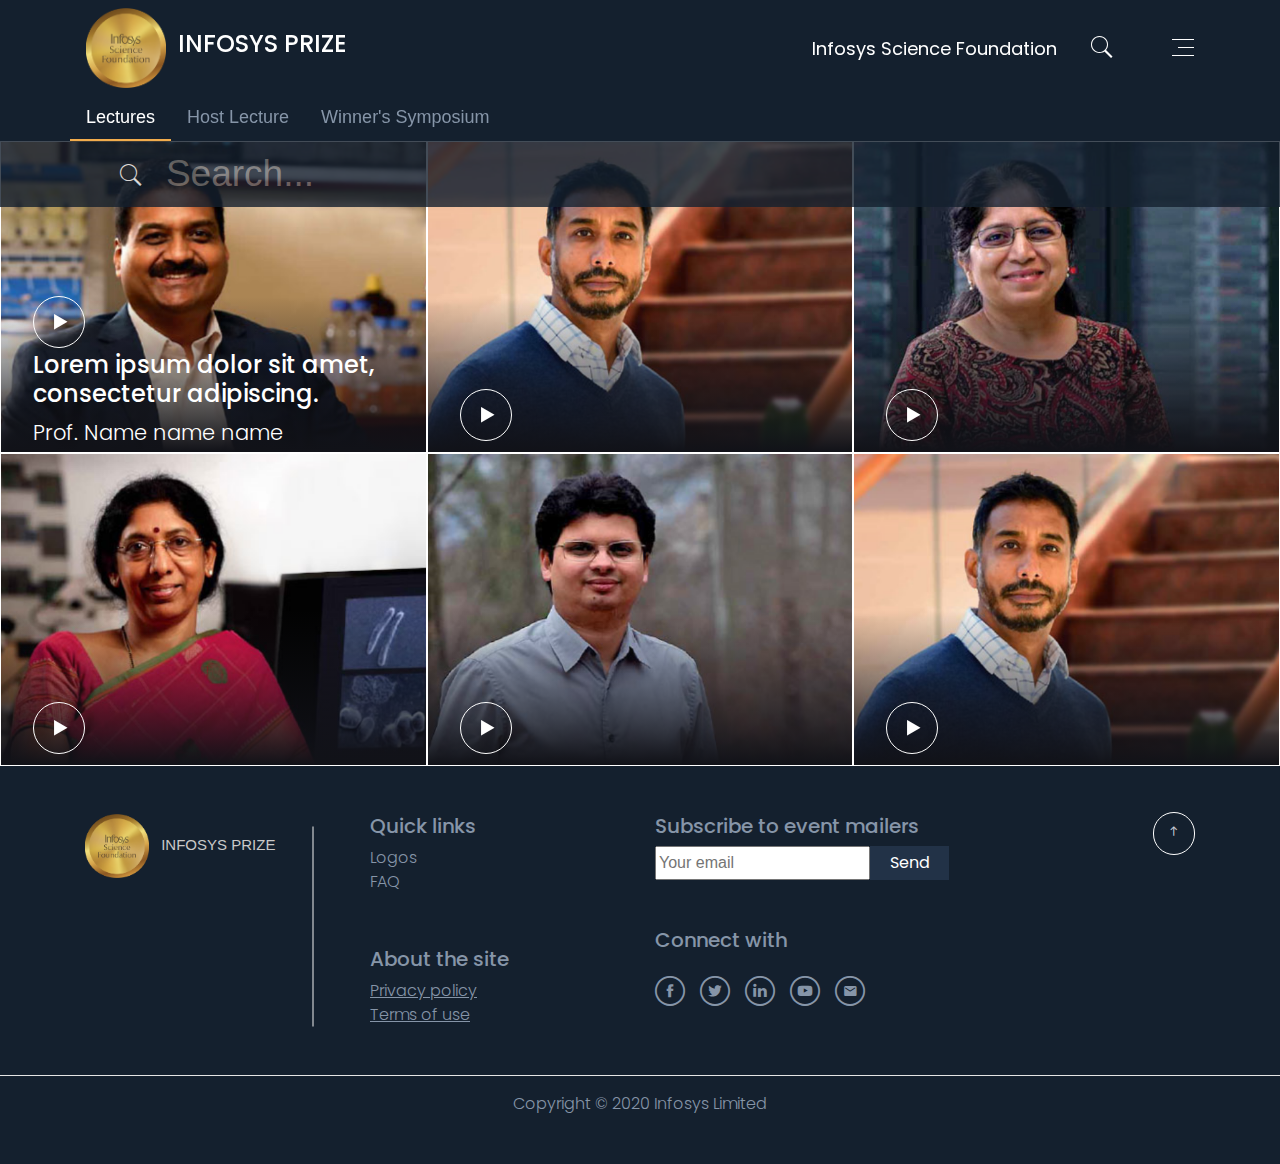
<file: index.html>
<!DOCTYPE html>
<html lang="en">

<head>
    <meta charset="UTF-8">
    <meta http-equiv="X-UA-Compatible" content="IE=edge">
    <meta name="viewport" content="width=device-width, initial-scale=1.0">
    
    <link rel="stylesheet" href="external styles/style.css">
    <link rel="stylesheet" href="https://maxcdn.bootstrapcdn.com/bootstrap/4.0.0/css/bootstrap.min.css"
        integrity="sha384-Gn5384xqQ1aoWXA+058RXPxPg6fy4IWvTNh0E263XmFcJlSAwiGgFAW/dAiS6JXm" crossorigin="anonymous">
    <link rel="stylesheet" href="https://pro.fontawesome.com/releases/v5.10.0/css/all.css"
        integrity="sha384-AYmEC3Yw5cVb3ZcuHtOA93w35dYTsvhLPVnYs9eStHfGJvOvKxVfELGroGkvsg+p" crossorigin="anonymous" />
    <title>Infosys</title>
    <link rel="stylesheet" href="demo.css">
</head>

<body class="body-container">
    <header class="sticky-top">
        <nav class="navbar navbar-expand-sm navbar-dark container">
            <div>
                <img class="images" src="Infosys Science FOUNDATION_ final.png" alt="Infosys logo">
                <span class="text-white pl-2 font-style-1">INFOSYS PRIZE</span>
            </div>
            <button class="navbar-toggler" type="button" data-toggle="collapse" data-target="#collapsibleNavbar">
                <span class="navbar-toggler-icon "></span>
            </button>

            <div class="collapse navbar-collapse" id="collapsibleNavbar">
                <ul class="navbar-nav ml-auto">
                    <li class="nav-item">
                        <a class="nav-link text-white font-style-2" href="#">Infosys Science Foundation</a>
                    </li>
                    <li class="nav-item">
                        <a class="nav-link icon-icons8-search ml-3 mr-5" href="#"></a>
                    </li>
                    <li class="nav-item pt-1 hide">
                        <a class="nav-link hamburger-icon ml-2" href="#"></a>
                    </li>
                </ul>
            </div>
        </nav>
        <ul class="nav nav-tabs navbar-small container">
            <li class="nav-item">
                <a data-toggle="tab" class="nav-link active links-style" href="#tab1">Lectures</a>
            </li>
            <li class="nav-item">
                <a data-toggle="tab" class="nav-link links-style" href="#tab2">Host Lecture</a>
            </li>
            <li class="nav-item">
                <a data-toggle="tab" class="nav-link links-style" href="#tab3">Winner's Symposium</a>
            </li>
        </ul>
        <div class="container-section">
            <div class="transparent-container p-1">
                <a href="#" class="icon-icons8-search search pr-3"></a>
                <input type="search" placeholder="Search..." class="search-style w-50">
            </div>
        </div>
    </header>
    <main class="tab-content">
        <section id="tab1" class="container-seciton tab-pane fade show active">
            <section class="row no-gutters">
                <div class="col-xl-4 col-lg-6 col-md-6 col-sm-12 picture-container-1">
                    <img class="w-100 h-100" src="images/g-mugesh-video.png" alt="g-mugesh-video">
                    <div class="sub-picture-container-1">
                        <a href="#" class="icon-play-icon"></a>
                        <h4 class="mugesh-heading">Lorem ipsum dolor sit amet, consectetur adipiscing.</h4>
                        <p class="sub-mugesh-heading">Prof. Name name name</p>
                    </div>
                    <div
                        class="wraping-content pl-5 pr-5 w-100 d-flex flex-column justify-content-center align-items-center picture-container-2">
                        <h4 class="infosys-heading text-center">Infosys Prize 2019 Winners’ Sympoium</h4>
                        <select name="options" class="w-50 select-options">
                            <option value="editor1">Editor 1</option>
                            <option value="editor2">Editor 2</option>
                            <option value="editor3">Editor 3</option>
                            <option value="editor4">Editor 4</option>
                            <option value="editor5">Editor 5</option>
                            <option value="editor6">Editor 6</option>
                        </select>
                        <p class="infosys-para text-center">In the year 2020, the Infosys Science Foundation introduced
                            a new avenue of sharing knowledge
                            across disciplines called the Winners’ Symposium, to encourage new ideas and innovative
                            collaboration.</p>
                    </div>
                </div>
                <div class="col-xl-4 col-lg-6 col-md-6 col-sm-12 picture-container-1 picture-container-3">
                    <img class="w-100 h-100" src="images/anand-pandian-video.png" alt="sunita-sarawagi-video">
                    <div class="sub-picture-container-3">
                        <a href="#" class="icon-play-icon"></a>
                    </div>
                    <div
                        class="wraping-content pl-5 pr-5 w-100 d-flex flex-column justify-content-center align-items-center picture-container-2">
                        <h4 class="infosys-heading text-center">Infosys Prize 2019 Winners’ Sympoium</h4>
                        <select name="options" class="w-50 select-options">
                            <option value="editor1">Editor 1</option>
                            <option value="editor2">Editor 2</option>
                            <option value="editor3">Editor 3</option>
                            <option value="editor4">Editor 4</option>
                            <option value="editor5">Editor 5</option>
                            <option value="editor6">Editor 6</option>
                        </select>
                        <p class="infosys-para text-center">In the year 2020, the Infosys Science Foundation introduced
                            a new avenue of sharing knowledge
                            across disciplines called the Winners’ Symposium, to encourage new ideas and innovative
                            collaboration.</p>
                    </div>
                </div>
                <div class="col-xl-4 col-lg-6 col-md-6 col-sm-12 picture-container-1 picture-container-3">
                    <img class="w-100 h-100" src="images/sunita-sarawagi-video.png" alt="sunita-sarawagi-video">
                    <div class="sub-picture-container-3">
                        <a href="#" class="icon-play-icon"></a>
                    </div>
                    <div
                        class="wraping-content pl-5 pr-5 w-100 d-flex flex-column justify-content-center align-items-center picture-container-2">
                        <h4 class="infosys-heading text-center">Infosys Prize 2019 Winners’ Sympoium</h4>
                        <select name="options" class="w-50 select-options">
                            <option value="editor1">Editor 1</option>
                            <option value="editor2">Editor 2</option>
                            <option value="editor3">Editor 3</option>
                            <option value="editor4">Editor 4</option>
                            <option value="editor5">Editor 5</option>
                            <option value="editor6">Editor 6</option>
                        </select>
                        <p class="infosys-para text-center">In the year 2020, the Infosys Science Foundation introduced
                            a new avenue of sharing knowledge
                            across disciplines called the Winners’ Symposium, to encourage new ideas and innovative
                            collaboration.</p>
                    </div>
                </div>
                <div class="col-xl-4 col-lg-6 col-md-6 col-sm-12 picture-container-1  picture-container-3">
                    <img class="w-100 h-100" src="images/manjula-reddy-video.png" alt="sunita-sarawagi-video">
                    <div class="sub-picture-container-3">
                        <a href="#" class="icon-play-icon"></a>
                    </div>
                    <div
                        class="wraping-content pl-5 pr-5 w-100 d-flex flex-column justify-content-center align-items-center picture-container-2">
                        <h4 class="infosys-heading text-center">Infosys Prize 2019 Winners’ Sympoium</h4>
                        <select name="options" class="w-50 select-options">
                            <option value="editor1">Editor 1</option>
                            <option value="editor2">Editor 2</option>
                            <option value="editor3">Editor 3</option>
                            <option value="editor4">Editor 4</option>
                            <option value="editor5">Editor 5</option>
                            <option value="editor6">Editor 6</option>
                        </select>
                        <p class="infosys-para text-center">In the year 2020, the Infosys Science Foundation introduced
                            a new avenue of sharing knowledge
                            across disciplines called the Winners’ Symposium, to encourage new ideas and innovative
                            collaboration.</p>
                    </div>
                </div>
                <div class="col-xl-4 col-lg-6 col-md-6 col-sm-12 picture-container-1 picture-container-3">
                    <img class="w-100 h-100" src="images/siddharth-mishra-video.png" alt="sunita-sarawagi-video">
                    <div class="sub-picture-container-3">
                        <a href="#" class="icon-play-icon"></a>
                    </div>
                    <div
                        class="wraping-content pl-5 pr-5 w-100 d-flex flex-column justify-content-center align-items-center picture-container-2">
                        <h4 class="infosys-heading text-center">Infosys Prize 2019 Winners’ Sympoium</h4>
                        <select name="options" class="w-50 select-options">
                            <option value="editor1">Editor 1</option>
                            <option value="editor2">Editor 2</option>
                            <option value="editor3">Editor 3</option>
                            <option value="editor4">Editor 4</option>
                            <option value="editor5">Editor 5</option>
                            <option value="editor6">Editor 6</option>
                        </select>
                        <p class="infosys-para text-center">In the year 2020, the Infosys Science Foundation introduced
                            a new avenue of sharing knowledge
                            across disciplines called the Winners’ Symposium, to encourage new ideas and innovative
                            collaboration.</p>
                    </div>
                </div>
                <div class="col-xl-4 col-lg-6 col-md-6 col-sm-12 picture-container-1 picture-container-3">
                    <img class="w-100 h-100" src="images/anand-pandian-video.png" alt="sunita-sarawagi-video">
                    <div class="sub-picture-container-3">
                        <a href="#" class="icon-play-icon"></a>
                    </div>
                    <div
                        class="wraping-content pl-5 pr-5 w-100 d-flex flex-column justify-content-center align-items-center picture-container-2">
                        <h4 class="infosys-heading text-center">Infosys Prize 2019 Winners’ Sympoium</h4>
                        <select name="options" class="w-50 select-options">
                            <option value="editor1">Editor 1</option>
                            <option value="editor2">Editor 2</option>
                            <option value="editor3">Editor 3</option>
                            <option value="editor4">Editor 4</option>
                            <option value="editor5">Editor 5</option>
                            <option value="editor6">Editor 6</option>
                        </select>
                        <p class="infosys-para text-center">In the year 2020, the Infosys Science Foundation introduced
                            a new avenue of sharing knowledge
                            across disciplines called the Winners’ Symposium, to encourage new ideas and innovative
                            collaboration.</p>
                    </div>
                </div>
            </section>
        </section>
        <section id="tab2" class="container-seciton tab-pane fade">
            <section class="row no-gutters">
                <div class="col-xl-4 col-lg-6 col-md-6 col-sm-12 picture-container-1 order-4">
                    <img class="w-100 h-100" src="images/g-mugesh-video.png" alt="g-mugesh-video">
                    <div class="sub-picture-container-1">
                        <a href="#" class="icon-play-icon"></a>
                        <h4 class="mugesh-heading">Lorem ipsum dolor sit amet, consectetur adipiscing.</h4>
                        <p class="sub-mugesh-heading">Prof. Name name name</p>
                    </div>
                    <div
                        class="wraping-content pl-5 pr-5 w-100 d-flex flex-column justify-content-center align-items-center picture-container-2">
                        <h4 class="infosys-heading text-center">Infosys Prize 2019 Winners’ Sympoium</h4>
                        <select name="options" class="w-50 select-options">
                            <option value="editor1">Editor 1</option>
                            <option value="editor2">Editor 2</option>
                            <option value="editor3">Editor 3</option>
                            <option value="editor4">Editor 4</option>
                            <option value="editor5">Editor 5</option>
                            <option value="editor6">Editor 6</option>
                        </select>
                        <p class="infosys-para text-center">In the year 2020, the Infosys Science Foundation introduced
                            a new avenue of sharing knowledge
                            across disciplines called the Winners’ Symposium, to encourage new ideas and innovative
                            collaboration.</p>
                    </div>
                </div>
                <div class="col-xl-4 col-lg-6 col-md-6 col-sm-12 picture-container-1  picture-container-3 order-5">
                    <img class="w-100 h-100" src="images/manjula-reddy-video.png" alt="sunita-sarawagi-video">
                    <div class="sub-picture-container-3">
                        <a href="#" class="icon-play-icon"></a>
                    </div>
                    <div
                        class="wraping-content pl-5 pr-5 w-100 d-flex flex-column justify-content-center align-items-center picture-container-2">
                        <h4 class="infosys-heading text-center">Infosys Prize 2019 Winners’ Sympoium</h4>
                        <select name="options" class="w-50 select-options">
                            <option value="editor1">Editor 1</option>
                            <option value="editor2">Editor 2</option>
                            <option value="editor3">Editor 3</option>
                            <option value="editor4">Editor 4</option>
                            <option value="editor5">Editor 5</option>
                            <option value="editor6">Editor 6</option>
                        </select>
                        <p class="infosys-para text-center">In the year 2020, the Infosys Science Foundation introduced
                            a new avenue of sharing knowledge
                            across disciplines called the Winners’ Symposium, to encourage new ideas and innovative
                            collaboration.</p>
                    </div>
                </div>
                <div class="col-xl-4 col-lg-6 col-md-6 col-sm-12 picture-container-1 picture-container-3 order-1">
                    <img class="w-100 h-100" src="images/sunita-sarawagi-video.png" alt="sunita-sarawagi-video">
                    <div class="sub-picture-container-3">
                        <a href="#" class="icon-play-icon"></a>
                    </div>
                    <div
                        class="wraping-content pl-5 pr-5 w-100 d-flex flex-column justify-content-center align-items-center picture-container-2">
                        <h4 class="infosys-heading text-center">Infosys Prize 2019 Winners’ Sympoium</h4>
                        <select name="options" class="w-50 select-options">
                            <option value="editor1">Editor 1</option>
                            <option value="editor2">Editor 2</option>
                            <option value="editor3">Editor 3</option>
                            <option value="editor4">Editor 4</option>
                            <option value="editor5">Editor 5</option>
                            <option value="editor6">Editor 6</option>
                        </select>
                        <p class="infosys-para text-center">In the year 2020, the Infosys Science Foundation introduced
                            a new avenue of sharing knowledge
                            across disciplines called the Winners’ Symposium, to encourage new ideas and innovative
                            collaboration.</p>
                    </div>
                </div>
                <div class="col-xl-4 col-lg-6 col-md-6 col-sm-12 picture-container-1  picture-container-3 order-5">
                    <img class="w-100 h-100" src="images/manjula-reddy-video.png" alt="sunita-sarawagi-video">
                    <div class="sub-picture-container-3">
                        <a href="#" class="icon-play-icon"></a>
                    </div>
                    <div
                        class="wraping-content pl-5 pr-5 w-100 d-flex flex-column justify-content-center align-items-center picture-container-2">
                        <h4 class="infosys-heading text-center">Infosys Prize 2019 Winners’ Sympoium</h4>
                        <select name="options" class="w-50 select-options">
                            <option value="editor1">Editor 1</option>
                            <option value="editor2">Editor 2</option>
                            <option value="editor3">Editor 3</option>
                            <option value="editor4">Editor 4</option>
                            <option value="editor5">Editor 5</option>
                            <option value="editor6">Editor 6</option>
                        </select>
                        <p class="infosys-para text-center">In the year 2020, the Infosys Science Foundation introduced
                            a new avenue of sharing knowledge
                            across disciplines called the Winners’ Symposium, to encourage new ideas and innovative
                            collaboration.</p>
                    </div>
                </div>
                <div class="col-xl-4 col-lg-6 col-md-6 col-sm-12 picture-container-1 picture-container-3 order-3">
                    <img class="w-100 h-100" src="images/siddharth-mishra-video.png" alt="sunita-sarawagi-video">
                    <div class="sub-picture-container-3">
                        <a href="#" class="icon-play-icon"></a>
                    </div>
                    <div
                        class="wraping-content pl-5 pr-5 w-100 d-flex flex-column justify-content-center align-items-center picture-container-2">
                        <h4 class="infosys-heading text-center">Infosys Prize 2019 Winners’ Sympoium</h4>
                        <select name="options" class="w-50 select-options">
                            <option value="editor1">Editor 1</option>
                            <option value="editor2">Editor 2</option>
                            <option value="editor3">Editor 3</option>
                            <option value="editor4">Editor 4</option>
                            <option value="editor5">Editor 5</option>
                            <option value="editor6">Editor 6</option>
                        </select>
                        <p class="infosys-para text-center">In the year 2020, the Infosys Science Foundation introduced
                            a new avenue of sharing knowledge
                            across disciplines called the Winners’ Symposium, to encourage new ideas and innovative
                            collaboration.</p>
                    </div>
                </div>
                <div class="col-xl-4 col-lg-6 col-md-6 col-sm-12 picture-container-1 picture-container-3 order-2">
                    <img class="w-100 h-100" src="images/anand-pandian-video.png" alt="sunita-sarawagi-video">
                    <div class="sub-picture-container-3">
                        <a href="#" class="icon-play-icon"></a>
                    </div>
                    <div
                        class="wraping-content pl-5 pr-5 w-100 d-flex flex-column justify-content-center align-items-center picture-container-2">
                        <h4 class="infosys-heading text-center">Infosys Prize 2019 Winners’ Sympoium</h4>
                        <select name="options" class="w-50 select-options">
                            <option value="editor1">Editor 1</option>
                            <option value="editor2">Editor 2</option>
                            <option value="editor3">Editor 3</option>
                            <option value="editor4">Editor 4</option>
                            <option value="editor5">Editor 5</option>
                            <option value="editor6">Editor 6</option>
                        </select>
                        <p class="infosys-para text-center">In the year 2020, the Infosys Science Foundation introduced
                            a new avenue of sharing knowledge
                            across disciplines called the Winners’ Symposium, to encourage new ideas and innovative
                            collaboration.</p>
                    </div>
                </div>
            </section>
        </section>
        <section id="tab3" class="container-seciton tab-pane fade">
            <section class="row no-gutters">
                <div class="col-xl-4 col-lg-6 col-md-6 col-sm-12 picture-container-1 order-5">
                    <img class="w-100 h-100" src="images/g-mugesh-video.png" alt="g-mugesh-video">
                    <div class="sub-picture-container-1">
                        <a href="#" class="icon-play-icon"></a>
                        <h4 class="mugesh-heading">Lorem ipsum dolor sit amet, consectetur adipiscing.</h4>
                        <p class="sub-mugesh-heading">Prof. Name name name</p>
                    </div>
                    <div class="wraping-content pl-5 pr-5 w-100 d-flex flex-column justify-content-center align-items-center picture-container-2">
                        <h4 class="infosys-heading text-center">Infosys Prize 2019 Winners’ Sympoium</h4>
                        <select name="options" class="w-50 select-options">
                            <option value="editor1">Editor 1</option>
                            <option value="editor2">Editor 2</option>
                            <option value="editor3">Editor 3</option>
                            <option value="editor4">Editor 4</option>
                            <option value="editor5">Editor 5</option>
                            <option value="editor6">Editor 6</option>
                        </select>
                        <p class="infosys-para text-center">In the year 2020, the Infosys Science Foundation introduced
                            a new avenue of sharing knowledge
                            across disciplines called the Winners’ Symposium, to encourage new ideas and innovative
                            collaboration.</p>
                    </div>
                </div>
                <div class="col-xl-4 col-lg-6 col-md-6 col-sm-12 picture-container-1 order-6 picture-container-3">
                    <img class="w-100 h-100" src="images/manjula-reddy-video.png" alt="sunita-sarawagi-video">
                    <div class="sub-picture-container-3">
                        <a href="#" class="icon-play-icon"></a>
                    </div>
                    <div
                        class="wraping-content pl-5 pr-5 w-100 d-flex flex-column justify-content-center align-items-center picture-container-2">
                        <h4 class="infosys-heading text-center">Infosys Prize 2019 Winners’ Sympoium</h4>
                        <select name="options" class="w-50 select-options">
                            <option value="editor1">Editor 1</option>
                            <option value="editor2">Editor 2</option>
                            <option value="editor3">Editor 3</option>
                            <option value="editor4">Editor 4</option>
                            <option value="editor5">Editor 5</option>
                            <option value="editor6">Editor 6</option>
                        </select>
                        <p class="infosys-para text-center">In the year 2020, the Infosys Science Foundation introduced
                            a new avenue of sharing knowledge
                            across disciplines called the Winners’ Symposium, to encourage new ideas and innovative
                            collaboration.</p>
                    </div>
                </div>
                <div class="col-xl-4 col-lg-6 col-md-6 col-sm-12 picture-container-1 order-1 picture-container-3">
                    <img class="w-100 h-100" src="images/sunita-sarawagi-video.png" alt="sunita-sarawagi-video">
                    <div class="sub-picture-container-3">
                        <a href="#" class="icon-play-icon"></a>
                    </div>
                    <div
                        class="wraping-content pl-5 pr-5 w-100 d-flex flex-column justify-content-center align-items-center picture-container-2">
                        <h4 class="infosys-heading text-center">Infosys Prize 2019 Winners’ Sympoium</h4>
                        <select name="options" class="w-50 select-options">
                            <option value="editor1">Editor 1</option>
                            <option value="editor2">Editor 2</option>
                            <option value="editor3">Editor 3</option>
                            <option value="editor4">Editor 4</option>
                            <option value="editor5">Editor 5</option>
                            <option value="editor6">Editor 6</option>
                        </select>
                        <p class="infosys-para text-center">In the year 2020, the Infosys Science Foundation introduced
                            a new avenue of sharing knowledge
                            across disciplines called the Winners’ Symposium, to encourage new ideas and innovative
                            collaboration.</p>
                    </div>
                </div>
                <div class="col-xl-4 col-lg-6 col-md-6 col-sm-12 picture-container-1 order-6 picture-container-3">
                    <img class="w-100 h-100" src="images/manjula-reddy-video.png" alt="sunita-sarawagi-video">
                    <div class="sub-picture-container-3">
                        <a href="#" class="icon-play-icon"></a>
                    </div>
                    <div
                        class="wraping-content pl-5 pr-5 w-100 d-flex flex-column justify-content-center align-items-center picture-container-2">
                        <h4 class="infosys-heading text-center">Infosys Prize 2019 Winners’ Sympoium</h4>
                        <select name="options" class="w-50 select-options">
                            <option value="editor1">Editor 1</option>
                            <option value="editor2">Editor 2</option>
                            <option value="editor3">Editor 3</option>
                            <option value="editor4">Editor 4</option>
                            <option value="editor5">Editor 5</option>
                            <option value="editor6">Editor 6</option>
                        </select>
                        <p class="infosys-para text-center">In the year 2020, the Infosys Science Foundation introduced
                            a new avenue of sharing knowledge
                            across disciplines called the Winners’ Symposium, to encourage new ideas and innovative
                            collaboration.</p>
                    </div>
                </div>
                <div class="col-xl-4 col-lg-6 col-md-6 col-sm-12 picture-container-1 order-2 picture-container-3">
                    <img class="w-100 h-100" src="images/siddharth-mishra-video.png" alt="sunita-sarawagi-video">
                    <div class="sub-picture-container-3">
                        <a href="#" class="icon-play-icon"></a>
                    </div>
                    <div
                        class="wraping-content pl-5 pr-5 w-100 d-flex flex-column justify-content-center align-items-center picture-container-2">
                        <h4 class="infosys-heading text-center">Infosys Prize 2019 Winners’ Sympoium</h4>
                        <select name="options" class="w-50 select-options">
                            <option value="editor1">Editor 1</option>
                            <option value="editor2">Editor 2</option>
                            <option value="editor3">Editor 3</option>
                            <option value="editor4">Editor 4</option>
                            <option value="editor5">Editor 5</option>
                            <option value="editor6">Editor 6</option>
                        </select>
                        <p class="infosys-para text-center">In the year 2020, the Infosys Science Foundation introduced
                            a new avenue of sharing knowledge
                            across disciplines called the Winners’ Symposium, to encourage new ideas and innovative
                            collaboration.</p>
                    </div>
                </div>
                <div class="col-xl-4 col-lg-6 col-md-6 col-sm-12 picture-container-1 order-4 picture-container-3">
                    <img class="w-100 h-100" src="images/anand-pandian-video.png" alt="sunita-sarawagi-video">
                    <div class="sub-picture-container-3">
                        <a href="#" class="icon-play-icon"></a>
                    </div>
                    <div
                        class="wraping-content pl-5 pr-5 w-100 d-flex flex-column justify-content-center align-items-center picture-container-2">
                        <h4 class="infosys-heading text-center">Infosys Prize 2019 Winners’ Sympoium</h4>
                        <select name="options" class="w-50 select-options">
                            <option value="editor1">Editor 1</option>
                            <option value="editor2">Editor 2</option>
                            <option value="editor3">Editor 3</option>
                            <option value="editor4">Editor 4</option>
                            <option value="editor5">Editor 5</option>
                            <option value="editor6">Editor 6</option>
                        </select>
                        <p class="infosys-para text-center">In the year 2020, the Infosys Science Foundation introduced
                            a new avenue of sharing knowledge
                            across disciplines called the Winners’ Symposium, to encourage new ideas and innovative
                            collaboration.</p>
                    </div>
                </div>
            </section>
        </section>
        </section>
    </main>
    <footer class="mt-5 mb-5">
        <section class="container">
            <section class="row">
                <div class="col-xl-3 col-lg-3 col-md-6 col-sm-12 col-xs-12 line-container spacing-style">
                    <img class="w-25 footer-animation" src="Infosys Science FOUNDATION_ final.png" alt="footer-image">
                    <span class="footer-logo-head pl-2">INFOSYS PRIZE</span>
                    <hr class="hr-line-1">
                </div>
                <section
                    class="col-xl-3 col-lg-3 col-md-6 col-sm-12 col-xs-12 d-flex flex-column justify-content-between spacing-style">
                    <div class="d-flex flex-column">
                        <h4 class="links-heading">Quick links</h4>
                        <a href="#" class="infosys-links">Logos</a>
                        <a href="#" class="infosys-links">FAQ</a>
                    </div>
                    <div class="pt-5">
                        <h4 class="links-heading">About the site</h4>
                        <div class="d-flex flex-column">
                            <a href="#" class="infosys-links extra-links">Privacy policy</a>
                            <a href="#" class="infosys-links extra-links">Terms of use</a>
                        </div>
                    </div>
                </section>
                <section class="col-xl-4 col-lg-4 col-md-6 col-sm-12 col-xs-12 d-flex flex-column spacing-style">
                    <div>
                        <h4 class="links-heading">Subscribe to event mailers</h4>
                        <div class="d-flex subscribe">
                            <input class="input-style" type="email" placeholder="Your email">
                            <button class="button-link">Send</button>
                        </div>
                    </div>
                    <div class="pt-5">
                        <h4 class="links-heading">Connect with</h4>
                        <ul class="subscribe d-flex pt-3 pt-sm-3">
                            <li class="icons-style"><a href="#" class="icon-facebook icons"></a></li>
                            <li class="icons-style"><a href="#" class="icon-twitter icons"></a></li>
                            <li class="icons-style"><a href="#" class="icon-LinkedIn icons"></a></li>
                            <li class="icons-style"><a href="#" class="icon-youtube icons"></a></li>
                            <li class="icons-style"><a href="#" class="icon-email icons"></a></li>
                        </ul>
                    </div>
                </section>
                <div class="col-xl-2 col-lg-2 col-md-6 col-sm-12 col-xs-12 d-flex justify-content-end spacing-style">
                    <a href="#" class="icon-up-arrow"></a>
                </div>
            </section>
        </section>
        <section class="container-section mt-5">
            <hr class="hr-line-2">
            <div class="d-flex justify-content-center">
                <span class="copytights">Copyright &copy; 2020 Infosys Limited</span>
            </div>
        </section>
    </footer>
    <script src="https://code.jquery.com/jquery-3.2.1.slim.min.js"
        integrity="sha384-KJ3o2DKtIkvYIK3UENzmM7KCkRr/rE9/Qpg6aAZGJwFDMVNA/GpGFF93hXpG5KkN"
        crossorigin="anonymous"></script>
    <script src="https://cdnjs.cloudflare.com/ajax/libs/popper.js/1.12.9/umd/popper.min.js"
        integrity="sha384-ApNbgh9B+Y1QKtv3Rn7W3mgPxhU9K/ScQsAP7hUibX39j7fakFPskvXusvfa0b4Q"
        crossorigin="anonymous"></script>
    <script src="https://maxcdn.bootstrapcdn.com/bootstrap/4.0.0/js/bootstrap.min.js"
        integrity="sha384-JZR6Spejh4U02d8jOt6vLEHfe/JQGiRRSQQxSfFWpi1MquVdAyjUar5+76PVCmYl"
        crossorigin="anonymous"></script>
</body>

</html>
</file>
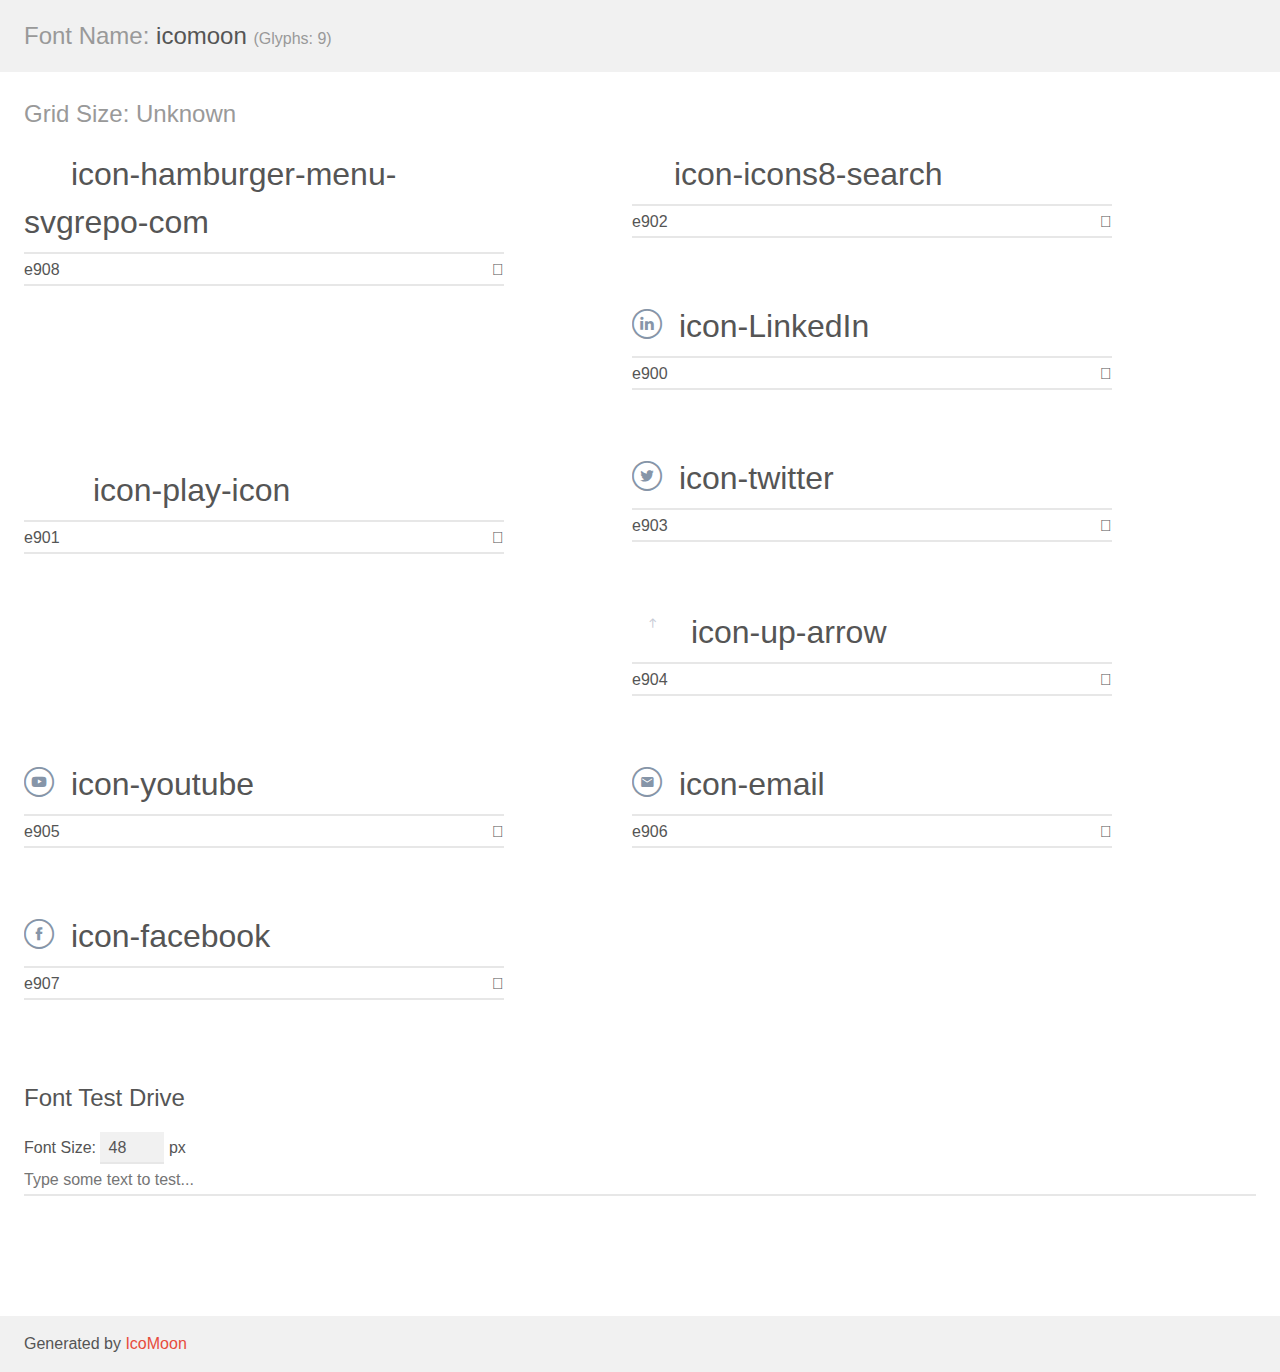
<file: external styles/demo.html>
<!doctype html>
<html>
<head>
    <meta charset="utf-8">
    <title>IcoMoon Demo</title>
    <meta name="description" content="An Icon Font Generated By IcoMoon.io">
    <meta name="viewport" content="width=device-width, initial-scale=1">
    <link rel="stylesheet" href="demo-files/demo.css">
    <link rel="stylesheet" href="style.css"></head>
<body>
    <div class="bgc1 clearfix">
        <h1 class="mhmm mvm"><span class="fgc1">Font Name:</span> icomoon <small class="fgc1">(Glyphs:&nbsp;9)</small></h1>
    </div>
    <div class="clearfix mhl ptl">
        <h1 class="mvm mtn fgc1">Grid Size: Unknown</h1>
        <div class="glyph fs1">
            <div class="clearfix bshadow0 pbs">
                <span class="icon-hamburger-menu-svgrepo-com"></span>
                <span class="mls"> icon-hamburger-menu-svgrepo-com</span>
            </div>
            <fieldset class="fs0 size1of1 clearfix hidden-false">
                <input type="text" readonly value="e908" class="unit size1of2" />
                <input type="text" maxlength="1" readonly value="&#xe908;" class="unitRight size1of2 talign-right" />
            </fieldset>
            <div class="fs0 bshadow0 clearfix hidden-true">
                <span class="unit pvs fgc1">liga: </span>
                <input type="text" readonly value="" class="liga unitRight" />
            </div>
        </div>
        <div class="glyph fs1">
            <div class="clearfix bshadow0 pbs">
                <span class="icon-icons8-search"></span>
                <span class="mls"> icon-icons8-search</span>
            </div>
            <fieldset class="fs0 size1of1 clearfix hidden-false">
                <input type="text" readonly value="e902" class="unit size1of2" />
                <input type="text" maxlength="1" readonly value="&#xe902;" class="unitRight size1of2 talign-right" />
            </fieldset>
            <div class="fs0 bshadow0 clearfix hidden-true">
                <span class="unit pvs fgc1">liga: </span>
                <input type="text" readonly value="" class="liga unitRight" />
            </div>
        </div>
        <div class="glyph fs1">
            <div class="clearfix bshadow0 pbs">
                <span class="icon-LinkedIn"></span>
                <span class="mls"> icon-LinkedIn</span>
            </div>
            <fieldset class="fs0 size1of1 clearfix hidden-false">
                <input type="text" readonly value="e900" class="unit size1of2" />
                <input type="text" maxlength="1" readonly value="&#xe900;" class="unitRight size1of2 talign-right" />
            </fieldset>
            <div class="fs0 bshadow0 clearfix hidden-true">
                <span class="unit pvs fgc1">liga: </span>
                <input type="text" readonly value="" class="liga unitRight" />
            </div>
        </div>
        <div class="glyph fs1">
            <div class="clearfix bshadow0 pbs">
                <span class="icon-play-icon"></span>
                <span class="mls"> icon-play-icon</span>
            </div>
            <fieldset class="fs0 size1of1 clearfix hidden-false">
                <input type="text" readonly value="e901" class="unit size1of2" />
                <input type="text" maxlength="1" readonly value="&#xe901;" class="unitRight size1of2 talign-right" />
            </fieldset>
            <div class="fs0 bshadow0 clearfix hidden-true">
                <span class="unit pvs fgc1">liga: </span>
                <input type="text" readonly value="" class="liga unitRight" />
            </div>
        </div>
        <div class="glyph fs1">
            <div class="clearfix bshadow0 pbs">
                <span class="icon-twitter"></span>
                <span class="mls"> icon-twitter</span>
            </div>
            <fieldset class="fs0 size1of1 clearfix hidden-false">
                <input type="text" readonly value="e903" class="unit size1of2" />
                <input type="text" maxlength="1" readonly value="&#xe903;" class="unitRight size1of2 talign-right" />
            </fieldset>
            <div class="fs0 bshadow0 clearfix hidden-true">
                <span class="unit pvs fgc1">liga: </span>
                <input type="text" readonly value="" class="liga unitRight" />
            </div>
        </div>
        <div class="glyph fs1">
            <div class="clearfix bshadow0 pbs">
                <span class="icon-up-arrow"></span>
                <span class="mls"> icon-up-arrow</span>
            </div>
            <fieldset class="fs0 size1of1 clearfix hidden-false">
                <input type="text" readonly value="e904" class="unit size1of2" />
                <input type="text" maxlength="1" readonly value="&#xe904;" class="unitRight size1of2 talign-right" />
            </fieldset>
            <div class="fs0 bshadow0 clearfix hidden-true">
                <span class="unit pvs fgc1">liga: </span>
                <input type="text" readonly value="" class="liga unitRight" />
            </div>
        </div>
        <div class="glyph fs1">
            <div class="clearfix bshadow0 pbs">
                <span class="icon-youtube"></span>
                <span class="mls"> icon-youtube</span>
            </div>
            <fieldset class="fs0 size1of1 clearfix hidden-false">
                <input type="text" readonly value="e905" class="unit size1of2" />
                <input type="text" maxlength="1" readonly value="&#xe905;" class="unitRight size1of2 talign-right" />
            </fieldset>
            <div class="fs0 bshadow0 clearfix hidden-true">
                <span class="unit pvs fgc1">liga: </span>
                <input type="text" readonly value="" class="liga unitRight" />
            </div>
        </div>
        <div class="glyph fs1">
            <div class="clearfix bshadow0 pbs">
                <span class="icon-email"></span>
                <span class="mls"> icon-email</span>
            </div>
            <fieldset class="fs0 size1of1 clearfix hidden-false">
                <input type="text" readonly value="e906" class="unit size1of2" />
                <input type="text" maxlength="1" readonly value="&#xe906;" class="unitRight size1of2 talign-right" />
            </fieldset>
            <div class="fs0 bshadow0 clearfix hidden-true">
                <span class="unit pvs fgc1">liga: </span>
                <input type="text" readonly value="" class="liga unitRight" />
            </div>
        </div>
        <div class="glyph fs1">
            <div class="clearfix bshadow0 pbs">
                <span class="icon-facebook"></span>
                <span class="mls"> icon-facebook</span>
            </div>
            <fieldset class="fs0 size1of1 clearfix hidden-false">
                <input type="text" readonly value="e907" class="unit size1of2" />
                <input type="text" maxlength="1" readonly value="&#xe907;" class="unitRight size1of2 talign-right" />
            </fieldset>
            <div class="fs0 bshadow0 clearfix hidden-true">
                <span class="unit pvs fgc1">liga: </span>
                <input type="text" readonly value="" class="liga unitRight" />
            </div>
        </div>
    </div>

    <!--[if gt IE 8]><!-->
    <div class="mhl clearfix mbl">
        <h1>Font Test Drive</h1>
        <label>
            Font Size: <input id="fontSize" type="number" class="textbox0 mbm"
            min="8" value="48" />
            px
        </label>
        <input id="testText" type="text" class="phl size1of1 mvl"
        placeholder="Type some text to test..." value=""/>
        <div id="testDrive" class="icon-" style="font-family: icomoon">&nbsp;
        </div>
    </div>
    <!--<![endif]-->
    <div class="bgc1 clearfix">
        <p class="mhl">Generated by <a href="https://icomoon.io/app">IcoMoon</a></p>
    </div>

    <script src="demo-files/demo.js"></script>
</body>
</html>
</file>
<file: external styles/style.css>
@font-face {
  font-family: 'icomoon';
  src:  url('fonts/icomoon.eot?7gkve3');
  src:  url('fonts/icomoon.eot?7gkve3#iefix') format('embedded-opentype'),
    url('fonts/icomoon.ttf?7gkve3') format('truetype'),
    url('fonts/icomoon.woff?7gkve3') format('woff'),
    url('fonts/icomoon.svg?7gkve3#icomoon') format('svg');
  font-weight: normal;
  font-style: normal;
  font-display: block;
}

[class^="icon-"], [class*=" icon-"] {
  /* use !important to prevent issues with browser extensions that change fonts */
  font-family: 'icomoon' !important;
  speak: never;
  font-style: normal;
  font-weight: normal;
  font-variant: normal;
  text-transform: none;
  line-height: 1;

  /* Better Font Rendering =========== */
  -webkit-font-smoothing: antialiased;
  -moz-osx-font-smoothing: grayscale;
}

.icon-hamburger-menu-svgrepo-com:before {
  content: "\e908";
  color: #fff;
  font-size: 30px;
}
.icon-hamburger-menu-svgrepo-com:hover{
  text-decoration: none;
}
.icon-icons8-search:before {
  content: "\e902";
  font-size: 25px;
  color: #fff;
  transition-duration: 1s;
}
.icon-icons8-search:hover::before{
  text-decoration: none;
  color: #F1AC4D !important;
}
.icon-LinkedIn:before {
  content: "\e900";
  color: #8695a8;
  font-size: 30px;
}
.icon-play-icon:before {
  content: "\e901";
  color: #fff;
  border: #fff 1px solid;
  font-size: 50px;
  border-radius: 50px;
}
.icon-play-icon:hover{
  background-color: #F1AC4D;
  content: "\e901";
  color: #fff;
  font-size: 50px;
  border-radius: 50px;
  cursor: pointer;
  text-decoration: none;
}
.icon-twitter:before {
  content: "\e903";
  color: #8695a8;
  font-size: 30px;
}
.icon-up-arrow:before {
  content: "\e904";
  color: #c7cbd6;
  font-size: 40px;
  border: #fff 1px solid;
  border-radius: 50px;
}
.icon-up-arrow:hover{
  text-decoration: none;
}
.icon-youtube:before {
  content: "\e905";
  color: #8695a8;
  font-size: 30px;
}
.icon-email:before {
  content: "\e906";
  color: #8695a8;
  font-size: 30px;
}
.icon-facebook:before {
  content: "\e907";
  color: #8695a8;
  font-size: 30px;
}

@media screen and (max-width:320px) {
  .icon-play-icon:before{
    font-size: 30px;
  }
  .icon-icons8-search:before{
    font-size: 20px;
  }
}
</file>
<file: demo.css>
@font-face {
    font-family: "poppins-medium";
    src: url("Poppins/Poppins-Medium.ttf");
}
@font-face {
    font-family: "poppins-regular";
    src: url('Poppins/Poppins-Regular.ttf');
}
@font-face {
    font-family: "poppins-light";
    src: url('Poppins/Poppins-Light.ttf');
}
@font-face {
    font-family: "poppins-semibold";
    src: url('Poppins/Poppins-SemiBold.ttf');
}
.body-container{
    background-color: #14202E;
    margin: 0px;
}
.font-style-1{
    font-family: "poppins-medium";
    font-size: 24px;
}
.font-style-2{
    font-family: "poppins-regular";
    font-size: 18px;
    transition-duration: .2s;
}
.font-style-2:hover{
    color: orange !important;
}
.container-seciton {
    width: 100%;
}
.hamburger-icon{
    border-bottom: #FFFFFF 1px solid;
    position: relative;
    width: 15px;
    transition-duration: 1s;
}
.hamburger-icon::before{
    position: absolute;
    content: "";
    width: 22px;
    right: 0;
    border-top: #FFFFFF 1px solid;
    transition-duration: 1s;
}
.hamburger-icon::after{
    position: absolute;
    content: "";
    width: 22px;
    top: 24px;
    right: 0;
    border-bottom: #FFFFFF 1px solid;
    transition-duration: 1s;
}
.hamburger-icon:hover{
    border-bottom: orange 1px solid;
}
.hamburger-icon:hover::before{
    border-top: orange 1px solid;
}
.hamburger-icon:hover::after{
    border-bottom: orange 1px solid;
}
.images{
    width: 80px;
    height: 80px;
}
.links-style{
    color: #8695A8;
    font-size: 18px;
    
}
.links-style:hover{
    color: #FFFFFF;
    text-decoration: none;
    transition-duration: .1s;
}
/* .nav-link.active{
    border-top: #FFFFFF;
    border-left: #FFFFFF;
    border-right: #FFFFFF;
    border-bottom: #F1AC4D 2px solid;
} */
.nav-tabs{
    border-bottom: none;
}
.nav-tabs .nav-link{
    border: none;
}
.nav-tabs .nav-item.show .nav-link, .nav-tabs .nav-link.active {
    color: #FFFFFF;
    text-decoration: none;
    border-bottom: 3px solid #F1AC4D;
    background-color: transparent;
}

.transparent-container{
    position: absolute;
    content: "";
    top:100%;
    z-index: 2;
    background-color: #14202E;
    opacity: 0.8;
    width: 100%;
}
.search-style{
    color: #C7CBD6;
    font-size: 37px;
    border-width: 0px;
    background-color: transparent;
    position: relative;
}
.search{
    padding-left: 9%;
}
.search:hover{
    text-decoration: none;
}
.wrap-styling{
    position: absolute;
    top: -20%;
    left: 0;
    bottom: 0;
    z-index: 6;
}

/* body css */
.picture-container-1{
    position: relative;
    border: #FFFFFF 1px solid;
}
.picture-container-1::before{
    background-image: linear-gradient(rgb(31,37,61,0),rgb(17, 18, 24,1));
    position: absolute;
    content: "";
    top: 50%;
    width: 100%;
    bottom: 0;
    left: 0;
    width: 100%;
    height: 50%;
}
.sub-picture-container-1{
    position: absolute;
    top: 50%;
    left: 0%;
    padding-left: 32px;
}
.mugesh-heading{
    color: #FFFFFF;
    font-size: 24px;
    font-family: "poppins-medium";
}
.sub-mugesh-heading{
    color: #FFFFFF;
    font-size: 21px;
    font-family: "poppins-light";
}
.picture-container-2{
    background-color: #223247;
}
.infosys-heading{
    color: #FFFFFF;
    font-size: 34px;
    font-family: "poppins-semibold";
}
.select-options{
    background-color: transparent;
    color: #FFFFFF;
    font-size: 18px;
    border-top: transparent;
    border-left: transparent;
    border-right: transparent;
    cursor: pointer;
    font-family: "poppins-regular";
}
.infosys-para{
    color: #8695A8;
    font-size: 18px;
    font-family: "poppins-light";
}
.picture-container-3{
    position: relative;
}
.sub-picture-container-3{
    position: absolute;
    content: "";
    top: 80%;
    left: 0;
    padding-left: 32px;
}
option{
    background-color: red;
}
.wraping-content{
    position: absolute;
    overflow: hidden;
    left: 0;
    right: 0;
    bottom: 0;
    height: 0;
    z-index: 4;
    transition: 1s linear;
}
.picture-container-1:hover .wraping-content{
    height: 100%;
}

/* footer */
.footer-logo-head{
    font-size: 15px;
    color: #C9C9C9;
}
.footer-animation{
    animation: logo 1s linear infinite forwards;
}
@keyframes logo {
    0%{transform: rotateY(0deg);}
    50%{transform: rotateY(90deg);}
    100%{transform: rotateY(0deg);}
}
.links-heading{
    color: #8695A8;
    font-size: 20px;
    font-family: "poppins-medium";
}
.infosys-links{
    font-size: 16px;
    color: #8695A8;
    text-decoration: none;
    font-family: "poppins-light";
}
.infosys-links:hover{
    text-decoration: none;
    color: white;
}
.extra-links{
    text-decoration: underline;
}
.subscribe{
    list-style-type: none;
    padding-left: 0px;
}
.icons{
    display: inline-block;
    transition-duration: 1s;
}
.icons:hover{
    text-decoration: none;
    color: red;
    transform: translateY(-20px);
}
div .icons-style + .icons-style{
    margin-left: 15px;
}
.input-style{
    font-size: 16px;
    color: #8695A8;
}
.button-link{
    color: #FFFFFF;
    background-color: #223247;
    border: #707070 1px solid;
    cursor: pointer;
    border-width: 0px;
    padding: 5px 20px;
    font-family: "poppins-regular";
}
.line-container{
    position: relative;
}
.hr-line-1{
    position: absolute;
    content: "";
    top: 45%;
    left: 50%;
    width: 200px;
    background-color: #FFFFFF;
    transform: rotate(90deg);
}
.hr-line-2{
    background-color: #FFFFFF;
    width: 100%;
}
.copytights{
    color: #8695A8;
    font-size: 16px;
    font-family: "poppins-light";
}
@media screen and (max-width:576px) {
    .hide{
        display: none;
    }
}
@media screen and (max-width:768px) {
    .hr-line-1{
        display: none;
    }
    .search{
        padding-left: 5%;
    }
    .search-style{
        font-size: 27px;
    }
    .infosys-heading{
        font-size: 20px;
    }
    .mugesh-heading{
        font-size: 18px;
    }
    .sub-mugesh-heading{
        font-size: 15px;
    }
    .select-options{
        font-size: 14px;
    }
    .infosys-para{
        font-size: 17px;
    }
}
@media screen and (max-width:320px) {
    .font-style-1{
        font-size: 18px;
    }
    .font-style-2{
        font-size: 15px;
    }
    .search{
        padding-left: 10px;
        font-size: 20px;
    }
    .search-style{
        font-size: 20px;
    }
    .navbar-small{
        padding-left: 14px !important;
    }
    .spacing-style{
        padding-top: 30px;
        text-align: center;
    }
    .links-heading{
        position: relative;
    }
    .links-heading::before{
        position: absolute;
        content: "";
        width: 100%;
        left: 0;
        bottom: -25%;
        border-bottom: #F1AC4D 1px solid;
    }
    .infosys-heading{
        font-size: 15px;
    }
    .infosys-para{
        font-size: 12px;
    }
    .links-style{
        font-size: 10px;
    }
}
</file>
<file: external styles/demo-files/demo.css>
body {
  padding: 0;
  margin: 0;
  font-family: sans-serif;
  font-size: 1em;
  line-height: 1.5;
  color: #555;
  background: #fff;
}
h1 {
  font-size: 1.5em;
  font-weight: normal;
}
small {
  font-size: .66666667em;
}
a {
  color: #e74c3c;
  text-decoration: none;
}
a:hover, a:focus {
  box-shadow: 0 1px #e74c3c;
}
.bshadow0, input {
  box-shadow: inset 0 -2px #e7e7e7;
}
input:hover {
  box-shadow: inset 0 -2px #ccc;
}
input, fieldset {
  font-family: sans-serif;
  font-size: 1em;
  margin: 0;
  padding: 0;
  border: 0;
}
input {
  color: inherit;
  line-height: 1.5;
  height: 1.5em;
  padding: .25em 0;
}
input:focus {
  outline: none;
  box-shadow: inset 0 -2px #449fdb;
}
.glyph {
  font-size: 16px;
  width: 15em;
  padding-bottom: 1em;
  margin-right: 4em;
  margin-bottom: 1em;
  float: left;
  overflow: hidden;
}
.liga {
  width: 80%;
  width: calc(100% - 2.5em);
}
.talign-right {
  text-align: right;
}
.talign-center {
  text-align: center;
}
.bgc1 {
  background: #f1f1f1;
}
.fgc1 {
  color: #999;
}
.fgc0 {
  color: #000;
}
p {
  margin-top: 1em;
  margin-bottom: 1em;
}
.mvm {
  margin-top: .75em;
  margin-bottom: .75em;
}
.mtn {
  margin-top: 0;
}
.mtl, .mal {
  margin-top: 1.5em;
}
.mbl, .mal {
  margin-bottom: 1.5em;
}
.mal, .mhl {
  margin-left: 1.5em;
  margin-right: 1.5em;
}
.mhmm {
  margin-left: 1em;
  margin-right: 1em;
}
.mls {
  margin-left: .25em;
}
.ptl {
  padding-top: 1.5em;
}
.pbs, .pvs {
  padding-bottom: .25em;
}
.pvs, .pts {
  padding-top: .25em;
}
.unit {
  float: left;
}
.unitRight {
  float: right;
}
.size1of2 {
  width: 50%;
}
.size1of1 {
  width: 100%;
}
.clearfix:before, .clearfix:after {
  content: " ";
  display: table;
}
.clearfix:after {
  clear: both;
}
.hidden-true {
  display: none;
}
.textbox0 {
  width: 3em;
  background: #f1f1f1;
  padding: .25em .5em;
  line-height: 1.5;
  height: 1.5em;
}
#testDrive {
  display: block;
  padding-top: 24px;
  line-height: 1.5;
}
.fs0 {
  font-size: 16px;
}
.fs1 {
  font-size: 32px;
}
</file>
